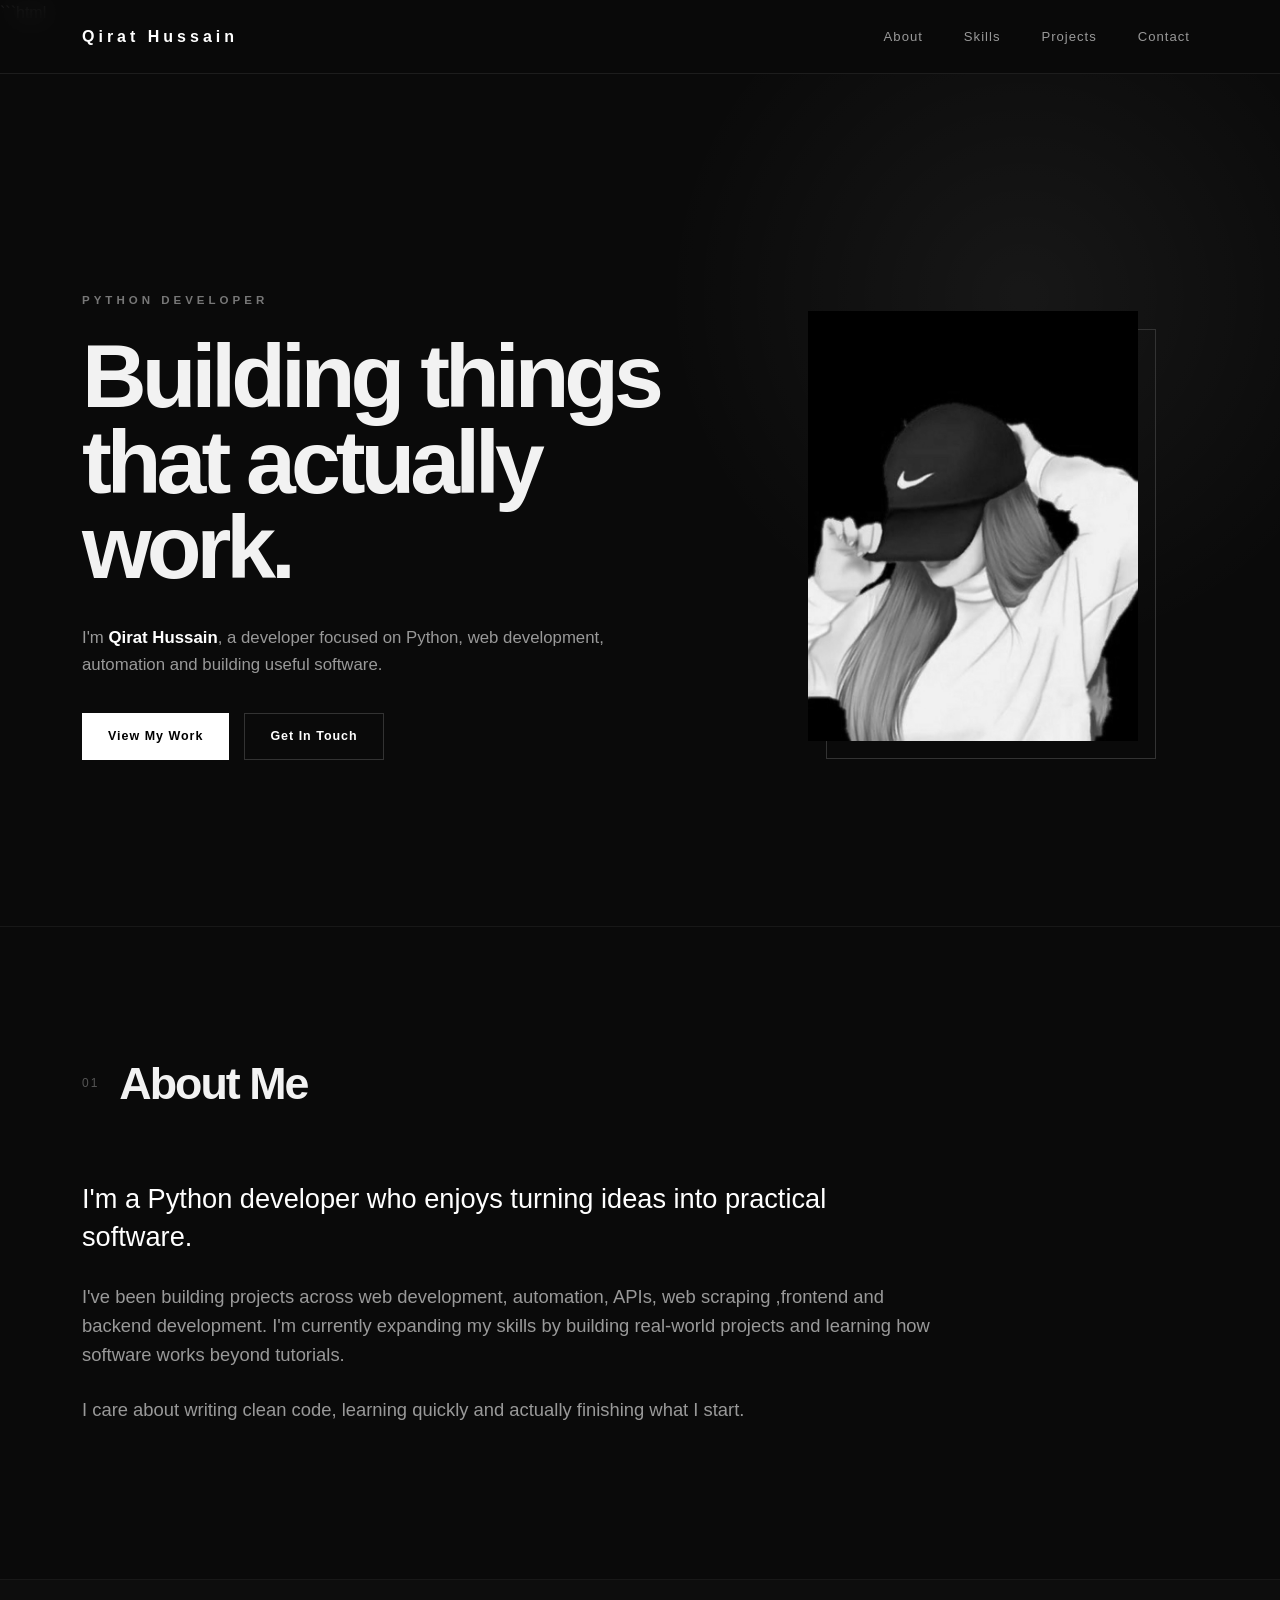
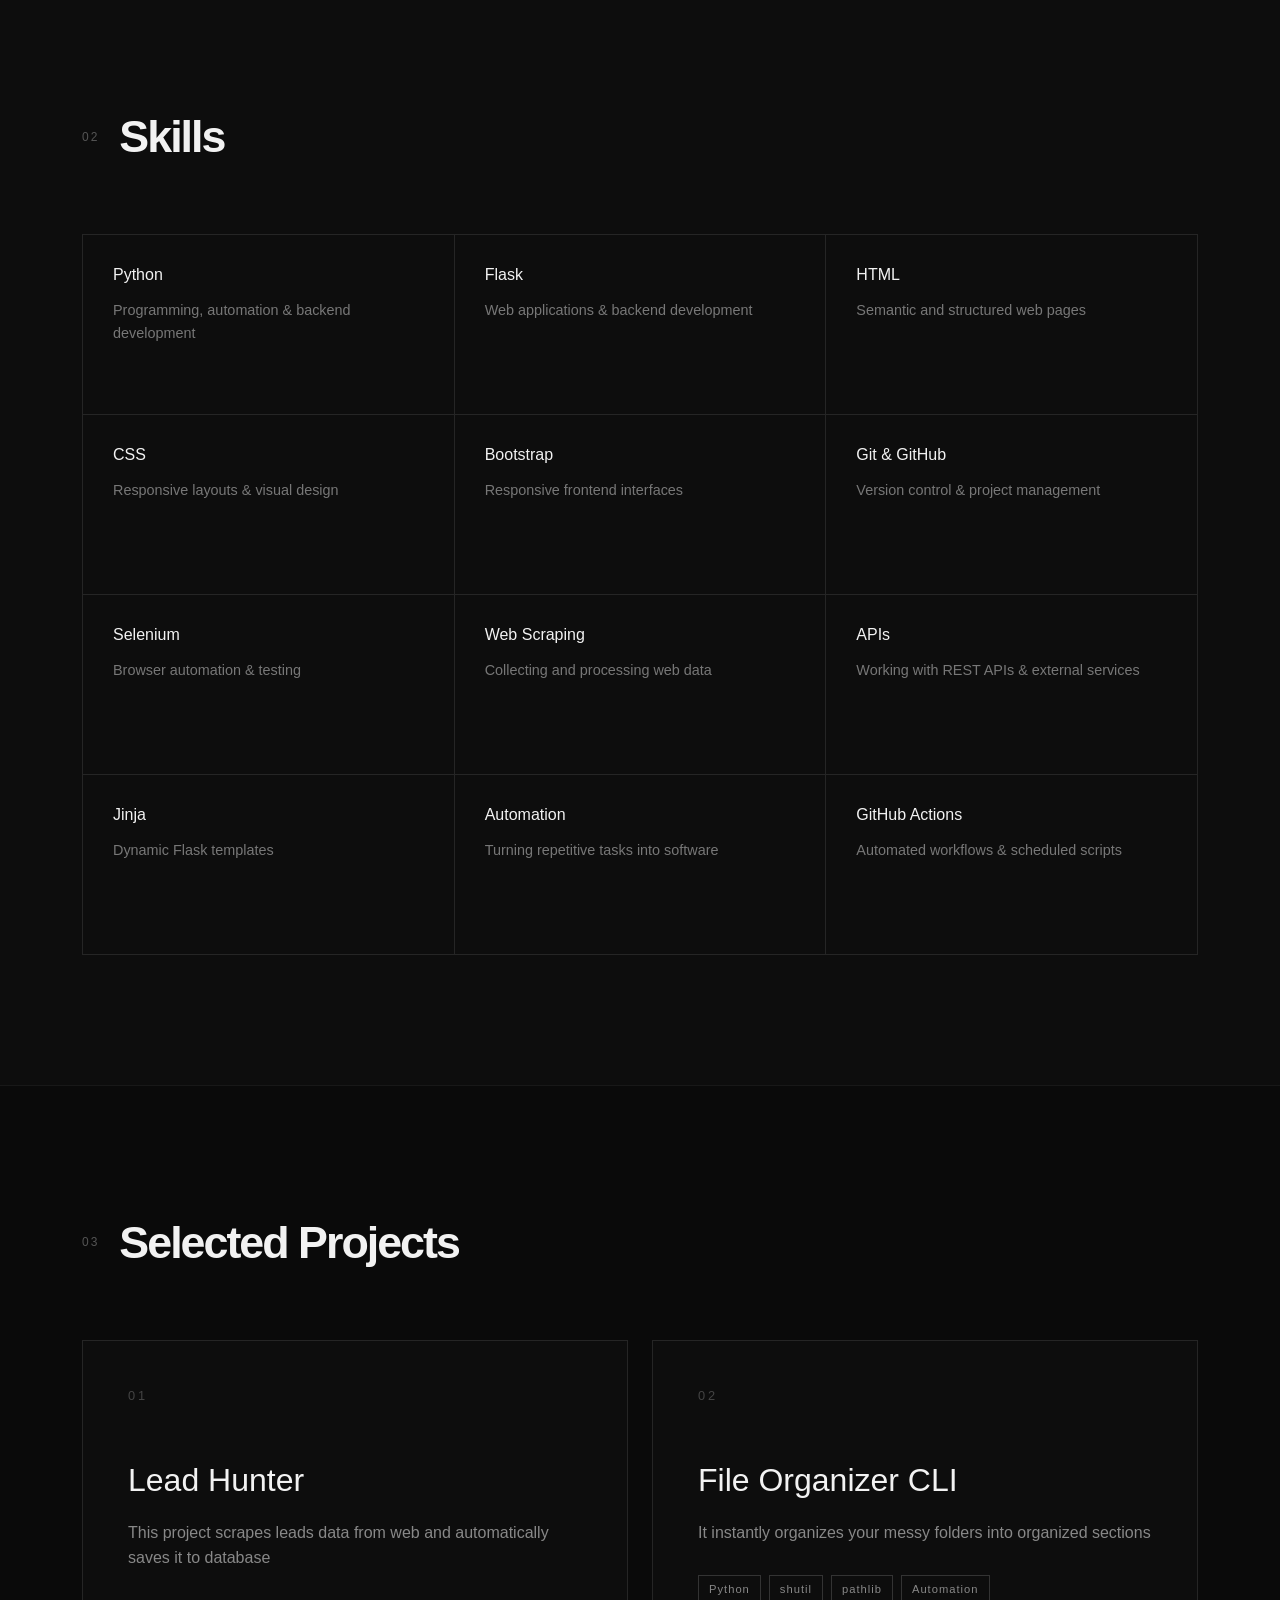
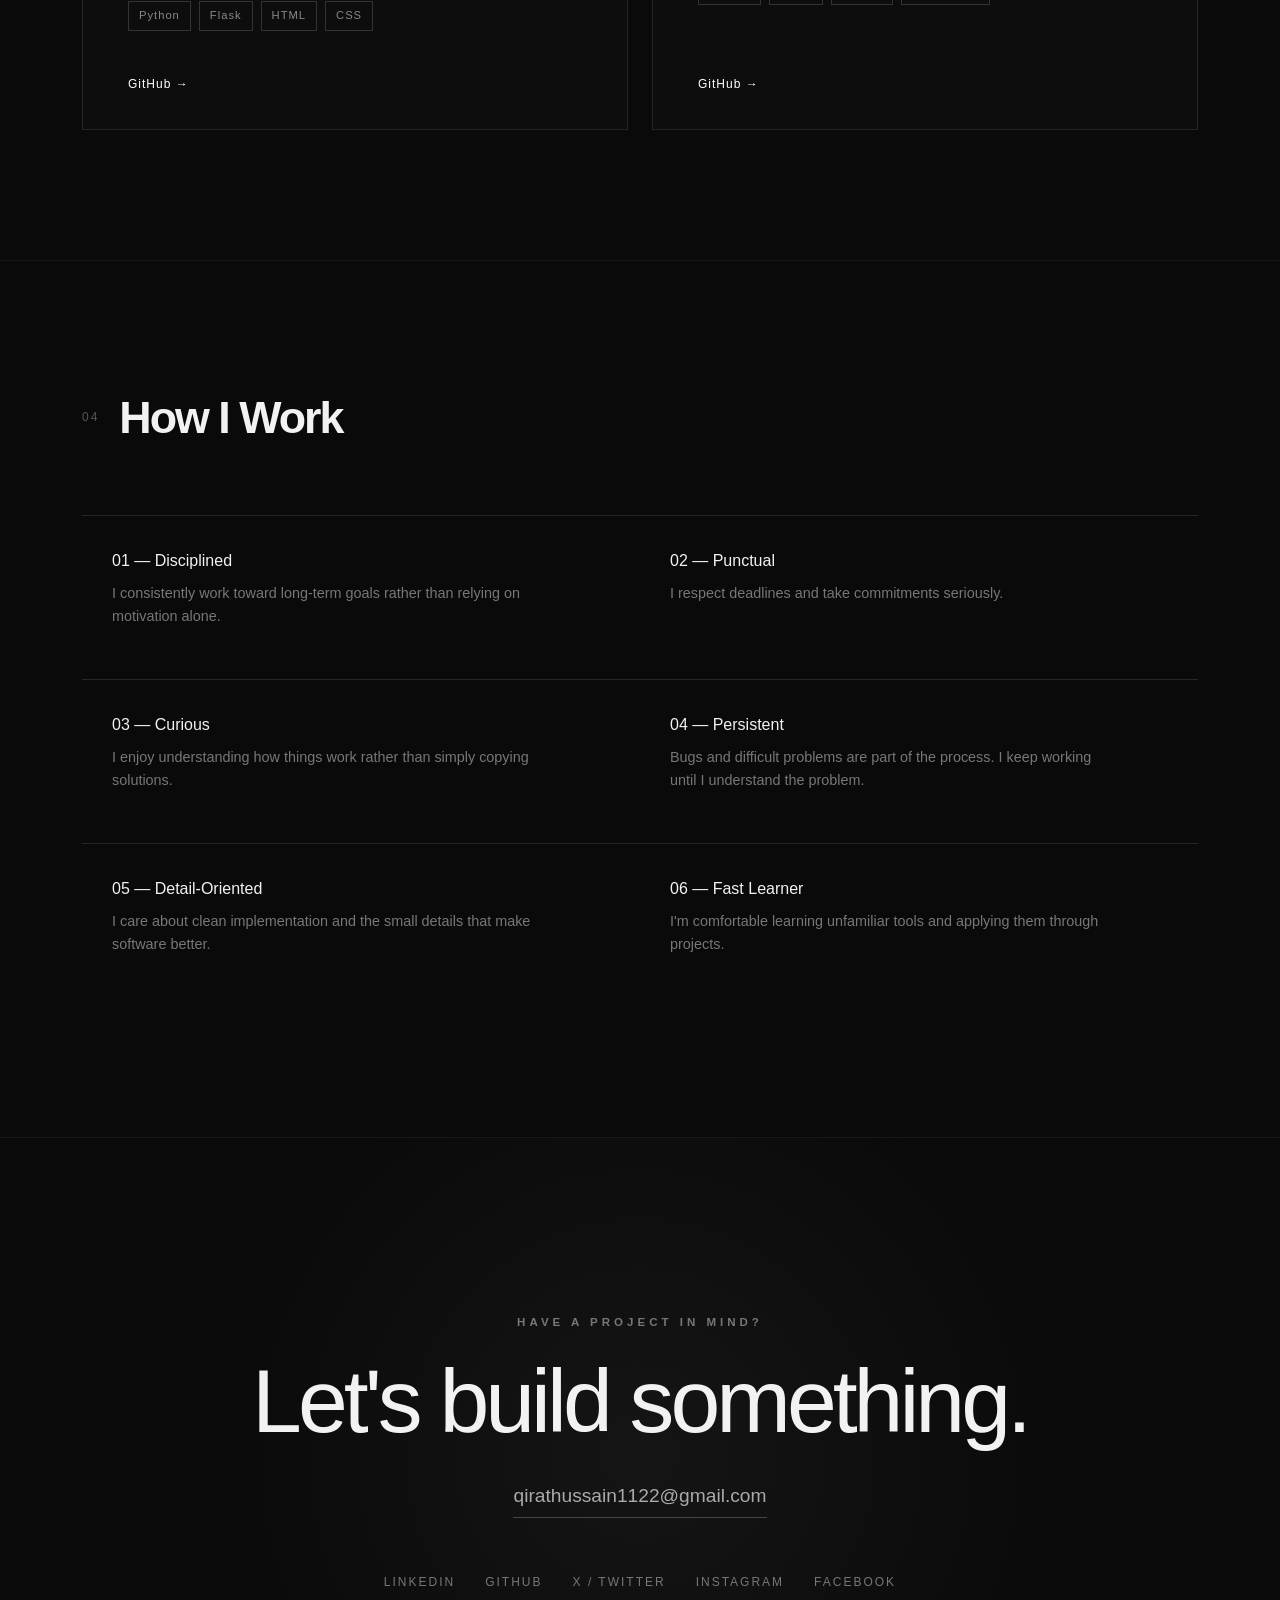
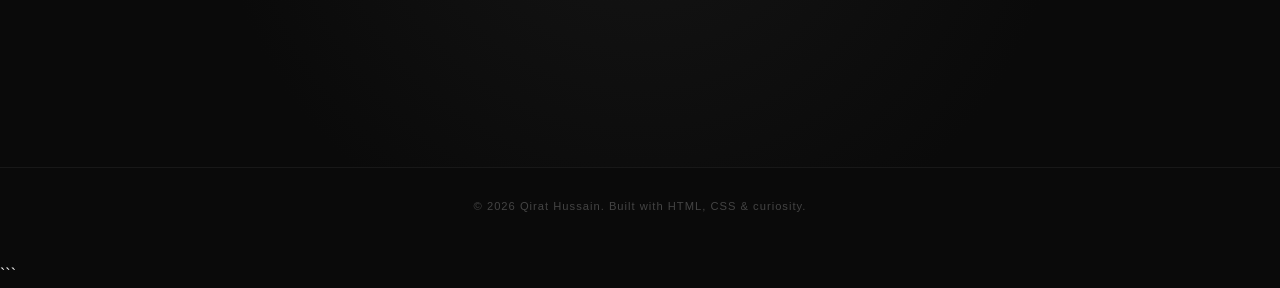
<file: index.html>
<html lang="en"><head><meta http-equiv="Content-Type" content="text/html; charset=UTF-8"></head><body>```html



    
    <meta name="viewport" content="width=device-width, initial-scale=1.0">

    <title>Qirat Hussain | Python Developer</title>

    <!-- Bootstrap -->
    <link href="bootstrap.min.css" rel="stylesheet">


    <link rel="stylesheet" href="style.css">




<!-- ================= NAVBAR ================= -->

<nav class="navbar navbar-expand-lg navbar-dark fixed-top">
    <div class="container">

        <a class="navbar-brand" href="./index.html#home">Qirat Hussain</a>

        <button class="navbar-toggler" type="button" data-bs-toggle="collapse" data-bs-target="#navbarNav" aria-expanded="true">
            <span class="navbar-toggler-icon"></span>
        </button>

        <div class="navbar-collapse collapse show" id="navbarNav" style="./style.css">

            <ul class="navbar-nav ms-auto">

                <li class="nav-item">
                    <a class="nav-link" href="./index.html#about">About</a>
                </li>

                <li class="nav-item">
                    <a class="nav-link" href="./index.html#skills">Skills</a>
                </li>

                <li class="nav-item">
                    <a class="nav-link" href="./index.html#projects">Projects</a>
                </li>

                <li class="nav-item">
                    <a class="nav-link" href="./index.html#contact">Contact</a>
                </li>

            </ul>

        </div>
    </div>
</nav>


<!-- ================= HERO ================= -->

<section id="home" class="hero">

    <div class="container">

        <div class="row align-items-center">

            <!-- Text -->

            <div class="col-lg-7">

                <p class="eyebrow">
                    PYTHON DEVELOPER
                </p>

                <h1>
                    Building things<br>
                    that actually work.
                </h1>

                <p class="hero-text">
                    I'm <strong>Qirat Hussain</strong>, a developer focused on
                    Python, web development, automation and building useful
                    software.
                </p>

                <div class="hero-buttons">

                    <a href="./index.html#projects" class="btn btn-main">
                        View My Work
                    </a>

                    <a href="./index.html#contact" class="btn btn-outline-light">
                        Get In Touch
                    </a>

                </div>

            </div>


            <!-- Photo -->

            <div class="col-lg-5 text-center">

                <div class="profile-frame">

                    <img src="./me.jpg" alt="Qirat Hussain" class="profile-photo">

                </div>

            </div>

        </div>

    </div>

</section>



<!-- ================= ABOUT ================= -->

<section id="about" class="section">

    <div class="container">

        <div class="section-heading">

            <span>01</span>
            <h2>About Me</h2>

        </div>

        <div class="about-text">

            <p>
                I'm a Python developer who enjoys turning ideas into
                practical software.
            </p>

            <p>
                I've been building projects across web development,
                automation, APIs, web scraping ,frontend and backend development.
                I'm currently expanding my skills by building real-world
                projects and learning how software works beyond tutorials.
            </p>

            <p>
                I care about writing clean code, learning quickly and
                actually finishing what I start.
            </p>

        </div>

    </div>

</section>



<!-- ================= SKILLS ================= -->

<section id="skills" class="section skills-section">

    <div class="container">

        <div class="section-heading">

            <span>02</span>
            <h2>Skills</h2>

        </div>


        <div class="skills-grid">

            <div class="skill">
                <h3>Python</h3>
                <p>Programming, automation &amp; backend development</p>
            </div>

            <div class="skill">
                <h3>Flask</h3>
                <p>Web applications &amp; backend development</p>
            </div>

            <div class="skill">
                <h3>HTML</h3>
                <p>Semantic and structured web pages</p>
            </div>

            <div class="skill">
                <h3>CSS</h3>
                <p>Responsive layouts &amp; visual design</p>
            </div>

            <div class="skill">
                <h3>Bootstrap</h3>
                <p>Responsive frontend interfaces</p>
            </div>

            <div class="skill">
                <h3>Git &amp; GitHub</h3>
                <p>Version control &amp; project management</p>
            </div>

            <div class="skill">
                <h3>Selenium</h3>
                <p>Browser automation &amp; testing</p>
            </div>

            <div class="skill">
                <h3>Web Scraping</h3>
                <p>Collecting and processing web data</p>
            </div>

            <div class="skill">
                <h3>APIs</h3>
                <p>Working with REST APIs &amp; external services</p>
            </div>

            <div class="skill">
                <h3>Jinja</h3>
                <p>Dynamic Flask templates</p>
            </div>

            <div class="skill">
                <h3>Automation</h3>
                <p>Turning repetitive tasks into software</p>
            </div>

            <div class="skill">
                <h3>GitHub Actions</h3>
                <p>Automated workflows &amp; scheduled scripts</p>
            </div>

        </div>

    </div>

</section>



<!-- ================= PROJECTS ================= -->

<section id="projects" class="section">

    <div class="container">

        <div class="section-heading">

            <span>03</span>
            <h2>Selected Projects</h2>

        </div>


        <div class="row g-4">


            <!-- PROJECT 1 -->

            <div class="col-lg-6">

                <div class="project-card">

                    <div class="project-number">
                        01
                    </div>

                    <h3>
                        Lead Hunter
                    </h3>

                    <p>
                        This project scrapes leads data from web and 
                        automatically saves it to database
                    </p>

                    <div class="project-tech">

                        <span>Python</span>
                        <span>Flask</span>
                        <span>HTML</span>
                        <span>CSS</span>

                    </div>

                    <div class="project-links">

                        <a href="https://github.com/QiratHussain/Lead_Hunter" target="_blank">
                            GitHub →
                        </a>

                        

                    </div>

                </div>

            </div>


            <!-- PROJECT 2 -->

            <div class="col-lg-6">

                <div class="project-card">

                    <div class="project-number">
                        02
                    </div>

                    <h3>
                        File Organizer CLI
                    </h3>

                    <p>
                        It instantly organizes your 
                        messy folders into organized sections
                    </p>

                    <div class="project-tech">

                        <span>Python</span>
                        <span>shutil</span>
                        <span>pathlib</span>
                        <span>Automation</span>

                    </div>

                    <div class="project-links">

                        <a href="https://github.com/QiratHussain/File_Organizer_CLI" target="_blank">
                            GitHub →
                        </a>

                        
                    </div>

                </div>

            </div>


        </div>

    </div>

</section>



<!-- ================= ATTRIBUTES ================= -->

<section class="section attributes-section">

    <div class="container">

        <div class="section-heading">

            <span>04</span>
            <h2>How I Work</h2>

        </div>


        <div class="attributes-grid">

            <div>
                <h3>01 — Disciplined</h3>
                <p>
                    I consistently work toward long-term goals rather
                    than relying on motivation alone.
                </p>
            </div>

            <div>
                <h3>02 — Punctual</h3>
                <p>
                    I respect deadlines and take commitments seriously.
                </p>
            </div>

            <div>
                <h3>03 — Curious</h3>
                <p>
                    I enjoy understanding how things work rather than
                    simply copying solutions.
                </p>
            </div>

            <div>
                <h3>04 — Persistent</h3>
                <p>
                    Bugs and difficult problems are part of the process.
                    I keep working until I understand the problem.
                </p>
            </div>

            <div>
                <h3>05 — Detail-Oriented</h3>
                <p>
                    I care about clean implementation and the small
                    details that make software better.
                </p>
            </div>

            <div>
                <h3>06 — Fast Learner</h3>
                <p>
                    I'm comfortable learning unfamiliar tools and
                    applying them through projects.
                </p>
            </div>

        </div>

    </div>

</section>



<!-- ================= CONTACT ================= -->

<section id="contact" class="contact-section">

    <div class="container text-center">

        <p class="eyebrow">
            HAVE A PROJECT IN MIND?
        </p>

        <h2>
            Let's build something.
        </h2>

        <a href="mailto:qirathussain1122@gmail.com" class="email-link">qirathussain1122@gmail.com</a>


        <div class="social-links">

            <!-- IMPORTANT LINKS -->

            <a href="https://www.linkedin.com/in/qirat-hussain-632550295/?isSelfProfile=true" target="_blank">
                LinkedIn
            </a>

            <a href="https://github.com/QiratHussain" target="_blank">
                GitHub
            </a>

            <a href="https://x.com/Qirat_1122" target="_blank">
                X / Twitter
            </a>


            <!-- OPTIONAL -->

            <a href="https://www.instagram.com/qiratashiq1122" target="_blank">
                Instagram
            </a>

            <a href="https://web.facebook.com/profile.php?id=61554027251316&amp;sk=directory_links" target="_blank">
                Facebook
            </a>

        </div>

    </div>

</section>



<!-- ================= FOOTER ================= -->

<footer>

    <p>
        © 2026 Qirat Hussain. Built with HTML, CSS &amp; curiosity.
    </p>

</footer>



<!-- Bootstrap JS -->

<script src="bootstrap.bundle.min.js.download">
</script>



```
</body></html>
</file>
<file: style.css>
```css
/* =========================================================
   RESET
========================================================= */

* {
    margin: 0;
    padding: 0;
    box-sizing: border-box;
}

html {
    scroll-behavior: smooth;
}

body {
    background: #0a0a0a;
    color: #f2f2f2;
    font-family: Arial, Helvetica, sans-serif;
    line-height: 1.6;
}

a {
    text-decoration: none;
    color: inherit;
}

::selection {
    background: #ffffff;
    color: #000000;
}


/* =========================================================
   NAVBAR
========================================================= */

.navbar {
    background: rgba(10, 10, 10, 0.88);
    backdrop-filter: blur(12px);
    border-bottom: 1px solid #1d1d1d;
    padding: 18px 0;
}

.navbar-brand {
    font-size: 1rem;
    font-weight: 800;
    letter-spacing: 4px;
}

.nav-link {
    color: #999 !important;
    margin-left: 25px;
    font-size: 0.82rem;
    letter-spacing: 1px;
    transition: 0.3s ease;
}

.nav-link:hover {
    color: #fff !important;
}


/* =========================================================
   HERO
========================================================= */

.hero {
    min-height: 100vh;
    display: flex;
    align-items: center;
    padding-top: 100px;

    background:
        radial-gradient(
            circle at 80% 30%,
            rgba(255, 255, 255, 0.055),
            transparent 30%
        );
}

.eyebrow {
    color: #777;
    font-size: 0.72rem;
    letter-spacing: 4px;
    font-weight: 700;
    margin-bottom: 25px;
}

.hero h1 {
    font-size: clamp(3.5rem, 7vw, 7rem);
    line-height: 0.95;
    font-weight: 800;
    letter-spacing: -5px;
    margin-bottom: 35px;
}

.hero-text {
    max-width: 570px;
    color: #999;
    font-size: 1.05rem;
    margin-bottom: 35px;
}

.hero-text strong {
    color: #fff;
}

.hero-buttons {
    display: flex;
    gap: 15px;
    flex-wrap: wrap;
}

.btn {
    border-radius: 0;
    padding: 13px 25px;
    font-size: 0.78rem;
    letter-spacing: 1px;
    font-weight: 700;
}

.btn-main {
    background: #fff;
    color: #000;
}

.btn-main:hover {
    background: #ccc;
    color: #000;
}

.btn-outline-light {
    border: 1px solid #333;
    color: #fff;
}

.btn-outline-light:hover {
    background: #fff;
    color: #000;
}


/* =========================================================
   PROFILE PHOTO
========================================================= */

.profile-frame {
    position: relative;
    width: 330px;
    height: 430px;
    margin: auto;
}

.profile-frame::before {
    content: "";
    position: absolute;
    width: 100%;
    height: 100%;
    border: 1px solid #333;
    top: 18px;
    left: 18px;
    z-index: 0;
}

.profile-photo {
    position: relative;
    z-index: 1;

    width: 100%;
    height: 100%;
    object-fit: cover;

    filter: grayscale(100%);
    transition: 0.5s ease;
}

.profile-photo:hover {
    filter: grayscale(0%);
}


/* =========================================================
   GENERAL SECTIONS
========================================================= */

.section {
    padding: 130px 0;
    border-top: 1px solid #181818;
}

.section-heading {
    display: flex;
    align-items: center;
    gap: 20px;
    margin-bottom: 70px;
}

.section-heading span {
    color: #555;
    font-size: 0.75rem;
    letter-spacing: 2px;
}

.section-heading h2 {
    font-size: 2.8rem;
    font-weight: 700;
    letter-spacing: -2px;
    margin: 0;
}


/* =========================================================
   ABOUT
========================================================= */

.about-text {
    max-width: 850px;
}

.about-text p {
    color: #999;
    font-size: 1.15rem;
    margin-bottom: 25px;
}

.about-text p:first-child {
    color: #fff;
    font-size: 1.7rem;
    line-height: 1.4;
}


/* =========================================================
   SKILLS
========================================================= */

.skills-section {
    background: #0d0d0d;
}

.skills-grid {
    display: grid;
    grid-template-columns: repeat(3, 1fr);
    border-top: 1px solid #252525;
    border-left: 1px solid #252525;
}

.skill {
    min-height: 180px;
    padding: 30px;
    border-right: 1px solid #252525;
    border-bottom: 1px solid #252525;

    transition: 0.3s ease;
}

.skill:hover {
    background: #151515;
}

.skill h3 {
    font-size: 1rem;
    margin-bottom: 15px;
}

.skill p {
    color: #777;
    font-size: 0.9rem;
}


/* =========================================================
   PROJECTS
========================================================= */

.project-card {
    position: relative;

    min-height: 390px;
    padding: 45px;

    border: 1px solid #252525;

    background: #0d0d0d;

    transition: 0.4s ease;
}

.project-card:hover {
    transform: translateY(-8px);
    border-color: #555;
}

.project-number {
    color: #444;
    font-size: 0.8rem;
    letter-spacing: 3px;
    margin-bottom: 55px;
}

.project-card h3 {
    font-size: 2rem;
    margin-bottom: 20px;
}

.project-card p {
    color: #888;
    max-width: 500px;
}

.project-tech {
    display: flex;
    gap: 8px;
    flex-wrap: wrap;
    margin-top: 30px;
}

.project-tech span {
    border: 1px solid #333;
    padding: 5px 10px;

    color: #888;
    font-size: 0.7rem;
    letter-spacing: 1px;
}

.project-links {
    position: absolute;
    bottom: 35px;
    left: 45px;

    display: flex;
    gap: 25px;
}

.project-links a {
    color: #fff;
    font-size: 0.75rem;
    letter-spacing: 1px;

    transition: 0.3s ease;
}

.project-links a:hover {
    color: #777;
}


/* =========================================================
   ATTRIBUTES
========================================================= */

.attributes-grid {
    display: grid;
    grid-template-columns: repeat(2, 1fr);
    gap: 0;
}

.attributes-grid > div {
    padding: 35px 30px;
    border-top: 1px solid #252525;
}

.attributes-grid h3 {
    font-size: 1rem;
    margin-bottom: 12px;
}

.attributes-grid p {
    color: #777;
    font-size: 0.9rem;
    max-width: 450px;
}


/* =========================================================
   CONTACT
========================================================= */

.contact-section {
    min-height: 70vh;

    display: flex;
    align-items: center;
    justify-content: center;

    border-top: 1px solid #181818;

    text-align: center;

    background:
        radial-gradient(
            circle at center,
            #151515,
            #0a0a0a 60%
        );
}

.contact-section h2 {
    font-size: clamp(3rem, 7vw, 6rem);
    line-height: 1;
    letter-spacing: -4px;
    margin-bottom: 35px;
}

.email-link {
    display: inline-block;

    color: #aaa;
    font-size: 1.2rem;

    border-bottom: 1px solid #444;

    padding-bottom: 5px;

    transition: 0.3s ease;
}

.email-link:hover {
    color: #fff;
    border-color: #fff;
}


/* =========================================================
   SOCIAL LINKS
========================================================= */

.social-links {
    display: flex;
    justify-content: center;
    gap: 30px;

    margin-top: 55px;
    flex-wrap: wrap;
}

.social-links a {
    color: #777;

    font-size: 0.75rem;
    letter-spacing: 2px;
    text-transform: uppercase;

    transition: 0.3s ease;
}

.social-links a:hover {
    color: #fff;
}


/* =========================================================
   FOOTER
========================================================= */

footer {
    padding: 30px;
    text-align: center;

    border-top: 1px solid #181818;

    color: #444;
    font-size: 0.7rem;
    letter-spacing: 1px;
}


/* =========================================================
   MOBILE
========================================================= */

@media (max-width: 991px) {

    .hero {
        padding-top: 150px;
        padding-bottom: 100px;
    }

    .hero h1 {
        font-size: 4rem;
    }

    .profile-frame {
        margin-top: 70px;
    }

    .skills-grid {
        grid-template-columns: repeat(2, 1fr);
    }

}


@media (max-width: 767px) {

    .section {
        padding: 90px 0;
    }

    .hero h1 {
        font-size: 3.3rem;
        letter-spacing: -3px;
    }

    .section-heading h2 {
        font-size: 2.2rem;
    }

    .profile-frame {
        width: 260px;
        height: 340px;
    }

    .skills-grid {
        grid-template-columns: 1fr;
    }

    .attributes-grid {
        grid-template-columns: 1fr;
    }

    .project-card {
        padding: 30px;
        min-height: 420px;
    }

    .project-links {
        left: 30px;
    }

    .contact-section h2 {
        font-size: 3.5rem;
    }

    .social-links {
        gap: 18px;
    }

}
```
</file>
